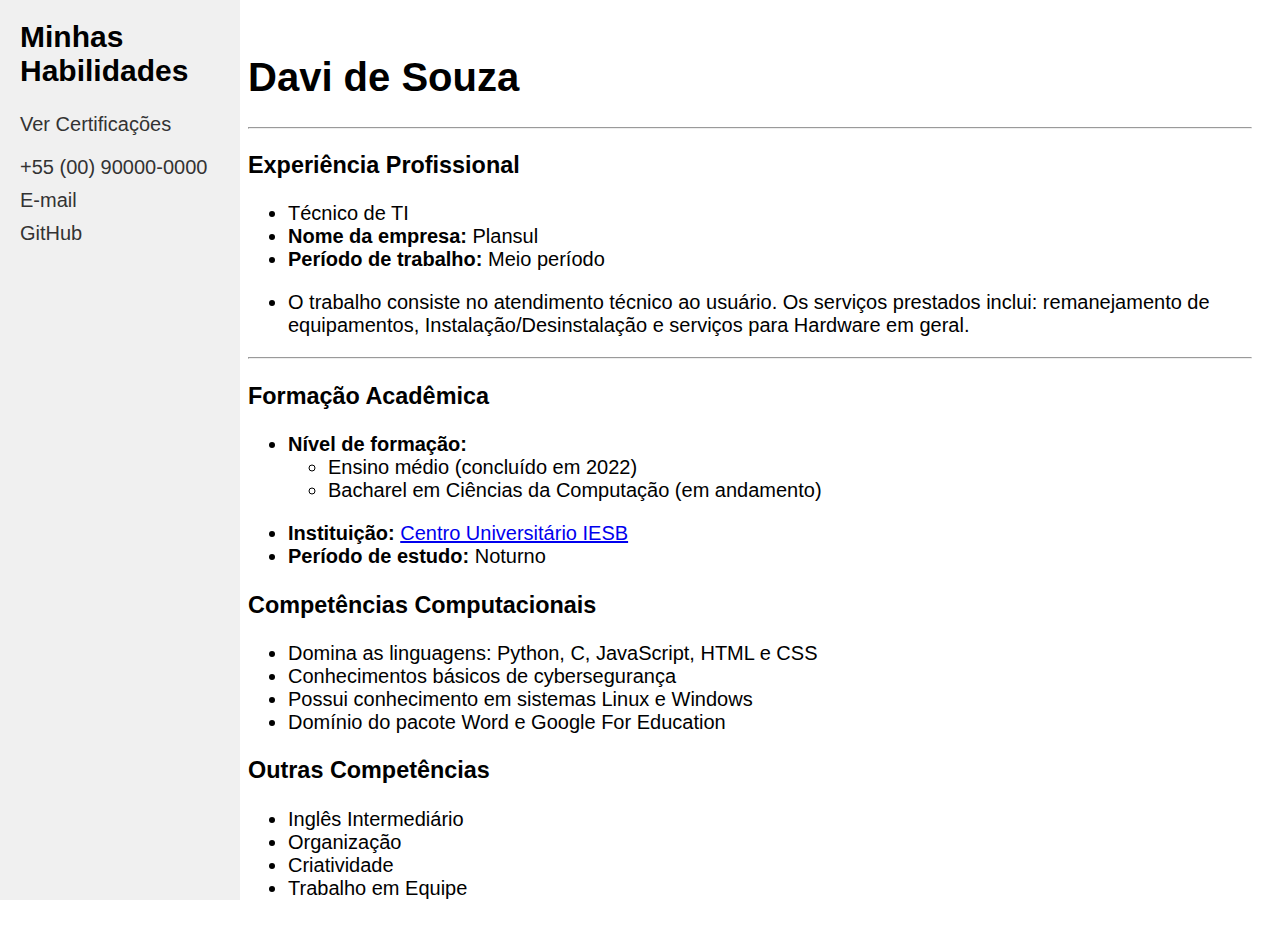
<file: pagina1.html>
<!DOCTYPE html>
<html>
<head>
    <link rel="stylesheet" href="style.css">
  <title>Meu Currículo</title>
</head>
<body>
 
  <div id="sidebar">
    <h2>Minhas Habilidades</h2>
    <ul>
      <li><a href="pagina2.html">Ver Certificações</a></li>
      <p>
        <li></li>
      <li><a class="lateralRedic" href="tel:+556199999999">+55 (00) 90000-0000</a></li>
      <li><a class="lateralRedic" href="mailto:devmayy@gmail.com">E-mail</a></li>
      <li><a class="lateralRedic" href="https://github.com/MayColdHeart">GitHub</a></li>
      </p>
    </ul>
  </div>

  
  <div id="content">
    <h1>Davi de Souza</h1>
   <hr>
    

    <h3>Experiência Profissional</h3>
    <ul>
      <li>Técnico de TI</li>
      <li><b>Nome da empresa: </b>Plansul</li>
      <li><b>Período de trabalho: </b>Meio período</li>
      <p>
        <li>O trabalho consiste no atendimento técnico ao usuário. Os serviços prestados inclui: remanejamento de equipamentos, Instalação/Desinstalação e serviços para Hardware em geral.</li>
      </p>
      
    </ul>
<hr>
    <h3>Formação Acadêmica</h3>
    <ul>
      <li><b>Nível de formação:</b></li>
      <ul><li>Ensino médio (concluído em 2022)</li></ul>
      <ul><li>Bacharel em Ciências da Computação (em andamento)</li></ul>
     <p>
      <li><b>Instituição: </b><a href="https://maps.app.goo.gl/Y7nJ8iWfzhkn5TA17">Centro Universitário IESB</a></li>
      <li><b>Período de estudo: </b>Noturno</li>
     </p> 
    </ul>

    <h3>Competências Computacionais</h3>
    <ul>
      <li>Domina as linguagens: Python, C, JavaScript, HTML e CSS</li>
      <li>Conhecimentos básicos de cybersegurança</li>
      <li>Possui conhecimento em sistemas Linux e Windows</li>
      <li>Domínio do pacote Word e Google For Education</li>
    </ul>

    <h3>Outras Competências</h3>
    <ul>
      <li>Inglês Intermediário</li>
      <li>Organização</li>
      <li>Criatividade</li>
      <li>Trabalho em Equipe</li>
    </ul>
  </div>
</body>
</html>
</file>
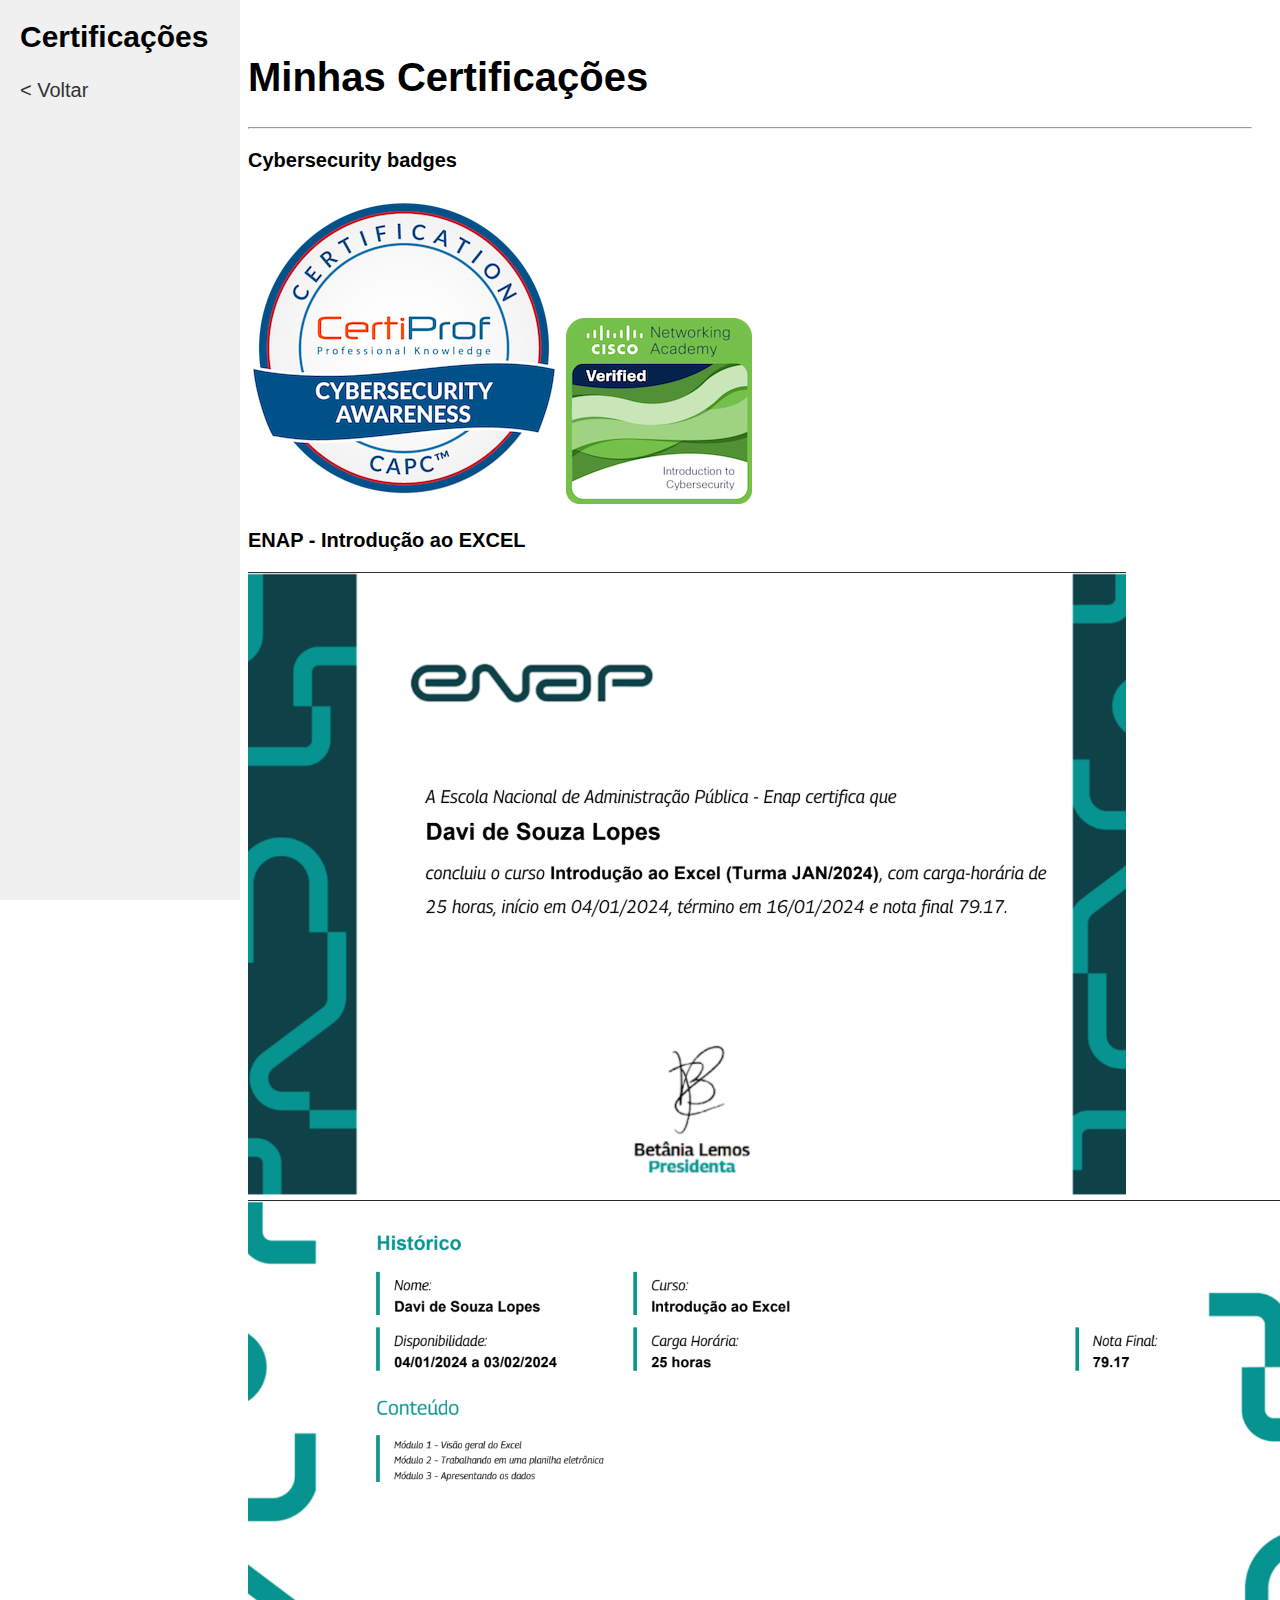
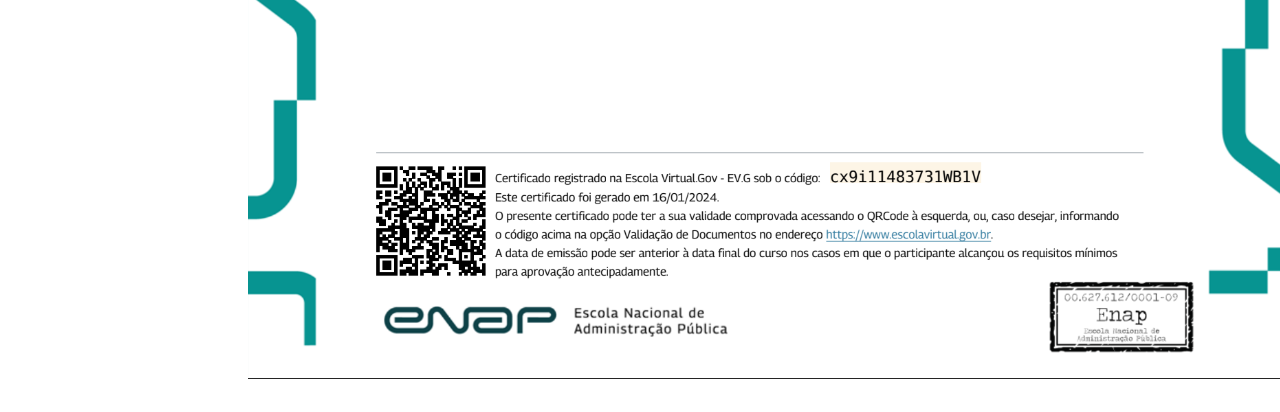
<file: pagina2.html>
<!DOCTYPE html>
<html>
<head>
  <link rel="stylesheet" href="style.css">
  <title>Minhas Certificações</title>
  <style>


    
  </style>
</head>
<body>

  <div id="sidebar">
    <h2>Certificações</h2>
    <ul>
      <li><a href="pagina1.html"> < Voltar</a></li>
    </ul>
  </div>

  <div id="content">
    <h1>Minhas Certificações</h1>
    <hr>
    <p><b>Cybersecurity badges</b></p>
    <img class="img1" src="/assets/cybersec.png">
    <img class="img2" src="/assets/cybersec2.png">
    
    <p><b>ENAP - Introdução ao EXCEL</b></p>
    <img class="img3" src="/assets/enap1.png">
    <img class="img4" src="/assets/enap2.png">
  </div>
</body>
</html>
</file>
<file: style.css>
body {
    font-family: Arial, sans-serif;
    font-size: 20px;
  }

  #sidebar {
    width: 240px;
    height: 100vh;
    position: fixed;
    left: 0;
    top: 0;
    background-color: #f0f0f0;
    padding: 20px;
    box-sizing: border-box;
  }


  #content {
    margin-left: 220px;
    padding: 20px;
  }

  #sidebar h2 {
    margin-top: 0;
  }

  #sidebar ul {
    list-style: none;
    padding: 0;
    margin: 0;
  }

  #sidebar ul li {
    margin-bottom: 10px;
  }

  #sidebar ul li a {
    text-decoration: none;
    color: #333;
  }
</file>
